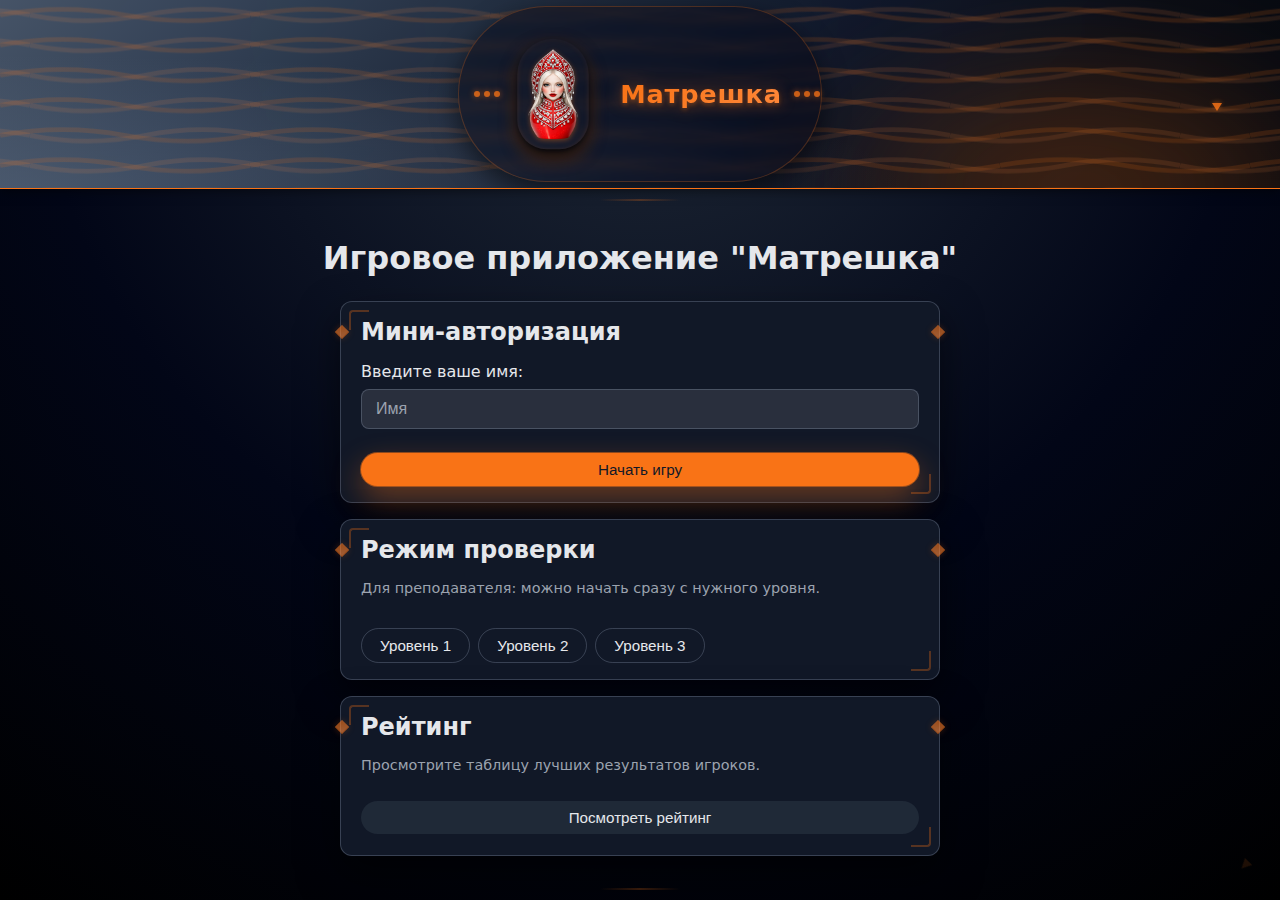
<file: index.html>
<!DOCTYPE html>
<html lang="ru">
<head>
  <meta charset="UTF-8">
  <title>Матрешка — Заставка</title>
  <link rel="stylesheet" href="styles.css">
</head>
<body class="screen screen-start">
  <header class="app-header">
    <div class="header-content">
      <div class="header-decoration header-decoration-left"></div>
      <div class="logo">
        <div class="logo-matreshka matreshka medium red"></div>
        <span class="logo-text">Матрешка</span>
      </div>
      <div class="header-decoration header-decoration-right"></div>
    </div>
  </header>
  <div class="container">
    <h1 class="title">Игровое приложение "Матрешка"</h1>

    <div class="card">
      <h2>Мини‑авторизация</h2>
      <label for="playerName">Введите ваше имя:</label>
      <input type="text" id="playerName" placeholder="Имя" maxlength="20">
      <button id="startGameBtn" class="btn primary">Начать игру</button>
    </div>

    <div class="card">
      <h2>Режим проверки</h2>
      <p class="hint">
        Для преподавателя: можно начать сразу с нужного уровня.
      </p>
      <div class="level-buttons">
        <button data-level="1" class="btn ghost level-skip">Уровень 1</button>
        <button data-level="2" class="btn ghost level-skip">Уровень 2</button>
        <button data-level="3" class="btn ghost level-skip">Уровень 3</button>
      </div>
    </div>

    <div class="card">
      <h2>Рейтинг</h2>
      <p class="hint" style="margin-top: 0; margin-bottom: 16px;">
        Просмотрите таблицу лучших результатов игроков.
      </p>
      <button id="openRatingBtn" class="btn">Посмотреть рейтинг</button>
    </div>
  </div>

  <script src="Game_Лейкина_Матрешка.js"></script>
  <script>
    // Простая логика заставки
    (function () {
      const nameInput = document.getElementById('playerName');
      const startBtn = document.getElementById('startGameBtn');
      const ratingBtn = document.getElementById('openRatingBtn');
      const skipButtons = document.querySelectorAll('.level-skip');

      startBtn.addEventListener('click', () => {
        const name = nameInput.value.trim();
        if (!name) {
          if (window.MatreshkaGame && window.MatreshkaGame.showMessage) {
            window.MatreshkaGame.showMessage(
              'Внимание',
              'Пожалуйста, введите имя.',
              'warning'
            );
          } else {
            alert('Пожалуйста, введите имя.');
          }
          return;
        }
        localStorage.setItem('matreshka_currentPlayer', JSON.stringify({
          name,
          startLevel: 1
        }));
        window.location.href = 'game.html';
      });

      skipButtons.forEach(btn => {
        btn.addEventListener('click', () => {
          const level = Number(btn.dataset.level);
          const name = nameInput.value.trim() || 'Преподаватель';
          localStorage.setItem('matreshka_currentPlayer', JSON.stringify({
            name,
            startLevel: level
          }));
          window.location.href = 'game.html';
        });
      });

      ratingBtn.addEventListener('click', () => {
        window.location.href = 'rating.html';
      });

      // Клик по логотипу возвращает на главную
      const logo = document.querySelector('.logo');
      if (logo) {
        logo.addEventListener('click', () => {
          window.location.href = 'index.html';
        });
      }
    })();
  </script>
</body>
</html>
</file>
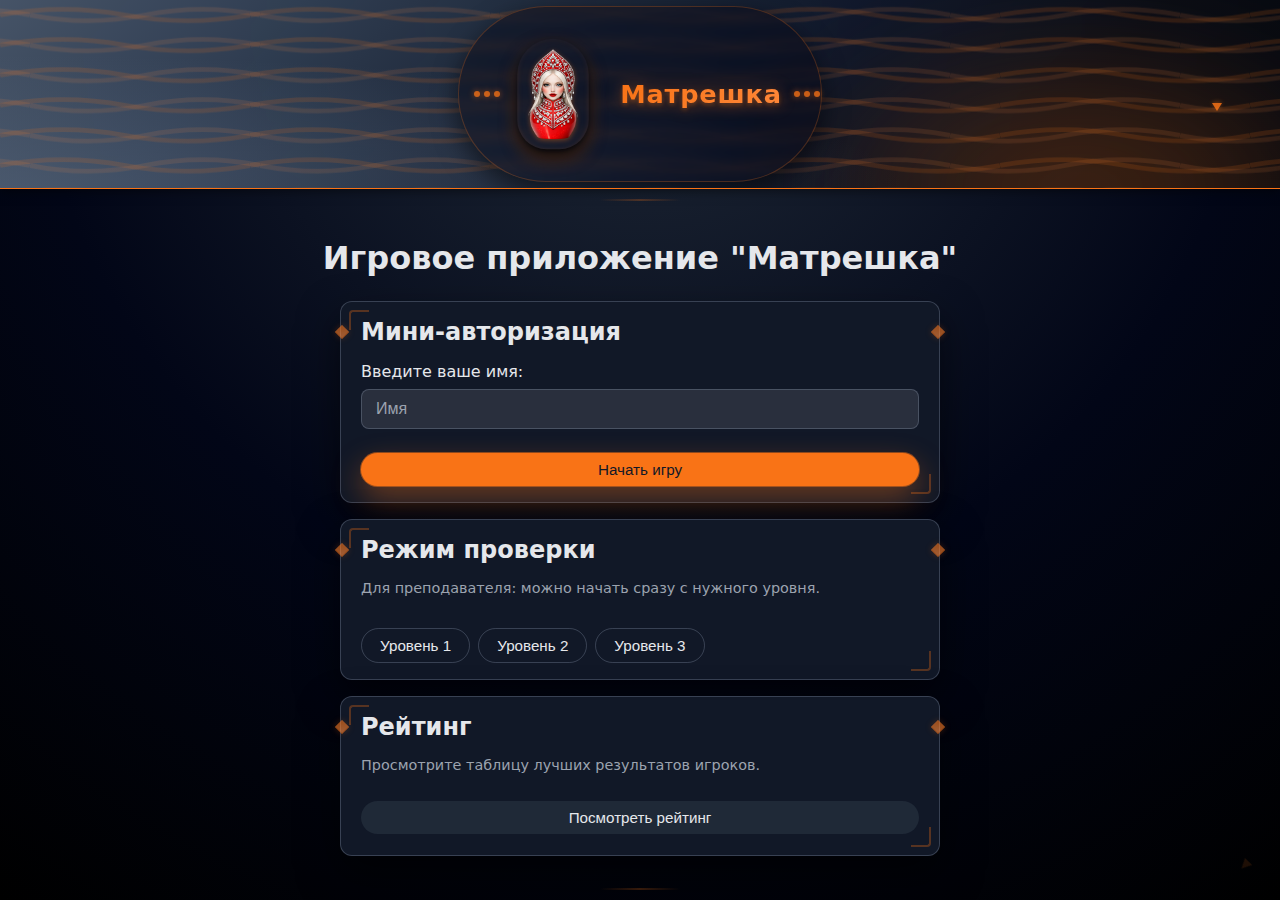
<file: game.html>
<!DOCTYPE html>
<html lang="ru">
<head>
  <meta charset="UTF-8">
  <title>Матрешка — Игра</title>
  <link rel="stylesheet" href="styles.css">
</head>
<body class="screen screen-game">
  <header class="app-header">
    <div class="header-content">
      <div class="header-decoration header-decoration-left"></div>
      <div class="logo">
        <div class="logo-matreshka matreshka medium red"></div>
        <span class="logo-text">Матрешка</span>
      </div>
      <div class="header-decoration header-decoration-right"></div>
    </div>
  </header>
  <div class="container">
    <header class="top-bar">
      <div>
        <span class="label">Игрок:</span>
        <span id="playerNameDisplay" class="value"></span>
      </div>
      <div>
        <span class="label">Уровень:</span>
        <span id="levelDisplay" class="value"></span>
      </div>
      <div>
        <span class="label">Очки:</span>
        <span id="scoreDisplay" class="value"></span>
      </div>
      <div>
        <span class="label">Жизни:</span>
        <span id="livesDisplay" class="value"></span>
      </div>
      <div>
        <span class="label">Время:</span>
        <span id="timerDisplay" class="value"></span>
      </div>
    </header>

    <main id="gameArea" class="game-area">
      <!-- Сюда динамически генерируется содержимое уровней -->
    </main>

    <footer class="bottom-bar">
      <button id="endLevelBtn" class="btn danger">Завершить уровень</button>
      <button id="restartLevelBtn" class="btn ghost">Начать уровень заново</button>
      <button id="toMenuBtn" class="btn">Завершить игру</button>
    </footer>
  </div>

  <script src="Game_Лейкина_Матрешка.js"></script>
  <script>
    document.addEventListener('DOMContentLoaded', () => {
      window.MatreshkaGame.initGamePage();
      
      // Клик по логотипу возвращает на главную
      const logo = document.querySelector('.logo');
      if (logo) {
        logo.addEventListener('click', () => {
          if (window.MatreshkaGame && window.MatreshkaGame.showConfirm) {
            window.MatreshkaGame.showConfirm(
              'Вернуться на главную?',
              'Вернуться на главную страницу? Текущая игра будет завершена.',
              () => window.location.href = 'index.html'
            );
          } else {
            if (confirm('Вернуться на главную страницу? Текущая игра будет завершена.')) {
              window.location.href = 'index.html';
            }
          }
        });
      }
    });
  </script>
</body>
</html>
</file>
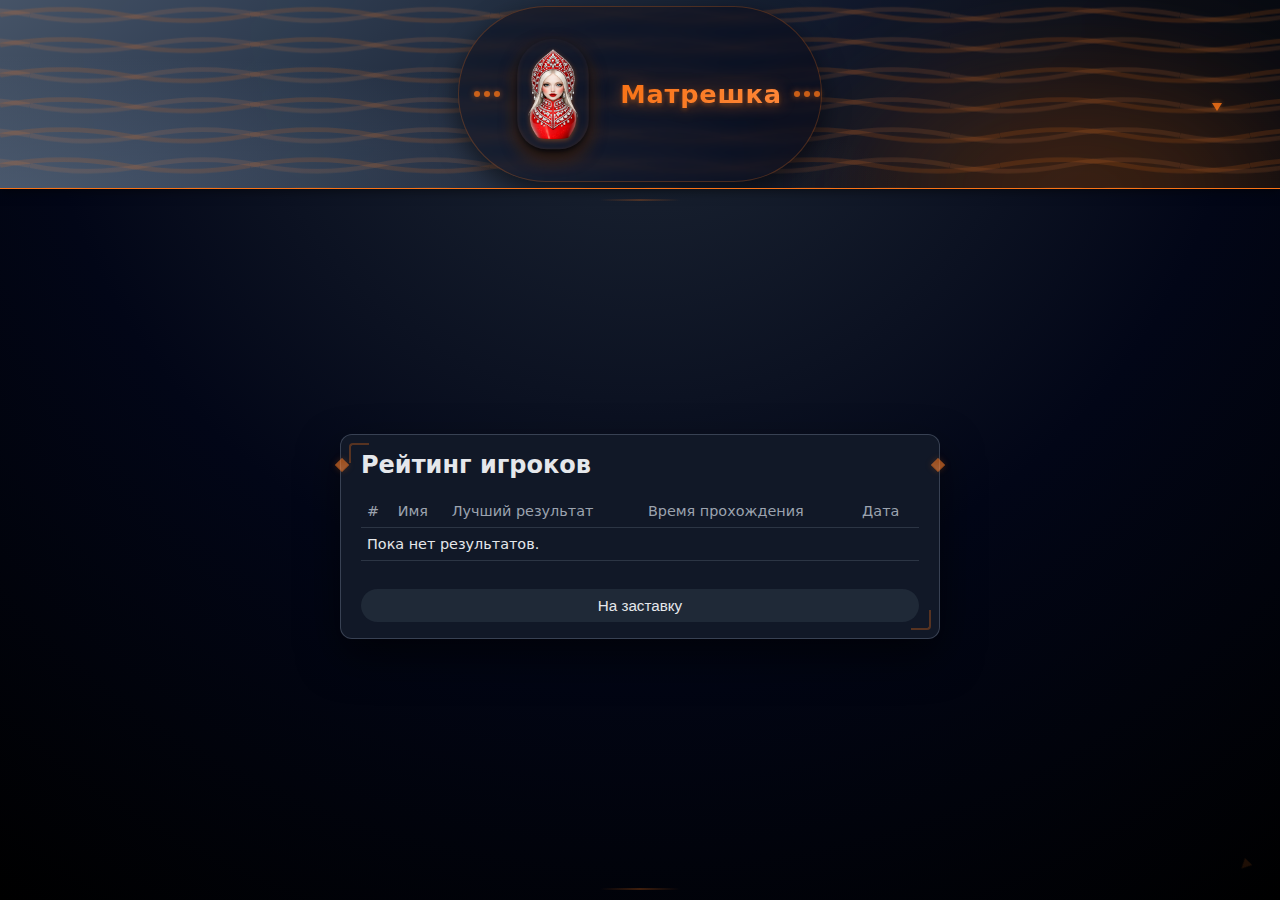
<file: rating.html>
<!DOCTYPE html>
<html lang="ru">
<head>
  <meta charset="UTF-8">
  <title>Матрешка — Рейтинг</title>
  <link rel="stylesheet" href="styles.css">
</head>
<body class="screen screen-rating">
  <header class="app-header">
    <div class="header-content">
      <div class="header-decoration header-decoration-left"></div>
      <div class="logo">
        <div class="logo-matreshka matreshka medium red"></div>
        <span class="logo-text">Матрешка</span>
      </div>
      <div class="header-decoration header-decoration-right"></div>
    </div>
  </header>
  <div class="container">
    <div class="card">
      <h2>Рейтинг игроков</h2>
      
      <table class="rating-table">
        <thead>
          <tr>
            <th>#</th>
            <th>Имя</th>
            <th>Лучший результат</th>
            <th>Время прохождения</th>
            <th>Дата</th>
          </tr>
        </thead>
        <tbody id="ratingTableBody">
        </tbody>
      </table>

      <button id="backToStartBtn" class="btn">На заставку</button>
    </div>
  </div>

  <script src="Game_Лейкина_Матрешка.js"></script>
  <script>
    document.addEventListener('DOMContentLoaded', () => {
      window.MatreshkaGame.initRatingPage();
      
      // Клик по логотипу возвращает на главную
      const logo = document.querySelector('.logo');
      if (logo) {
        logo.addEventListener('click', () => {
          window.location.href = 'index.html';
        });
      }
    });
  </script>
</body>
</html>
</file>
<file: styles.css>
:root {
  --bg-main: #0f172a;
  --bg-card: #111827;
  --accent: #f97316;
  --accent-soft: rgba(249, 115, 22, 0.15);
  --text-main: #e5e7eb;
  --text-muted: #9ca3af;
  --danger: #ef4444;
  --success: #22c55e;
  --border-soft: rgba(148, 163, 184, 0.3);
  --matreshka-red: #f97373;
  --matreshka-blue: #38bdf8;
  --matreshka-yellow: #facc15;
}

*,
*::before,
*::after {
  box-sizing: border-box;
}

body {
  margin: 0;
  font-family: system-ui, -apple-system, BlinkMacSystemFont, "Segoe UI", sans-serif;
  background: radial-gradient(circle at top, #1f2937 0, #020617 55%, #000 100%);
  color: var(--text-main);
  min-height: 100vh;
  display: flex;
  flex-direction: column;
  align-items: center;
}

/* Хедер приложения */
.app-header {
  width: 100%;
  background: 
    radial-gradient(ellipse at bottom left, rgba(100, 116, 139, 0.4) 0%, transparent 50%),
    linear-gradient(135deg, 
      rgba(71, 85, 105, 0.98) 0%, 
      rgba(51, 65, 85, 0.95) 20%,
      rgba(30, 41, 59, 0.92) 40%,
      rgba(15, 23, 42, 0.90) 60%,
      rgba(8, 12, 20, 0.95) 80%,
      rgba(3, 7, 15, 1) 100%);
  background-size: 
    100% 100%,
    100% 100%;
  background-position: 
    0 0,
    0 0;
  border-bottom: 1px solid var(--accent);
  box-shadow: 0 2px 10px rgba(0, 0, 0, 0.5);
  padding: 6px 0;
  position: sticky;
  top: 0;
  z-index: 100;
  backdrop-filter: blur(10px);
  overflow: hidden;
}

/* Волновые линии - отдельный слой ПОД логотипом */
.app-header::before {
  content: '';
  position: absolute;
  top: 0;
  left: 0;
  width: 100%;
  height: 100%;
  background: 
    url("data:image/svg+xml,%3Csvg width='100' height='100' xmlns='http://www.w3.org/2000/svg'%3E%3Cdefs%3E%3Cpattern id='waves' x='0' y='0' width='100' height='16' patternUnits='userSpaceOnUse'%3E%3Cpath d='M0,8 Q25,2 50,8 T100,8' stroke='rgba(249, 115, 22, 0.15)' stroke-width='2.5' fill='none'/%3E%3C/pattern%3E%3C/defs%3E%3Crect width='100%25' height='100%25' fill='url(%23waves)'/%3E%3C/svg%3E"),
    url("data:image/svg+xml,%3Csvg width='100' height='100' xmlns='http://www.w3.org/2000/svg'%3E%3Cdefs%3E%3Cpattern id='waves2' x='0' y='0' width='100' height='16' patternUnits='userSpaceOnUse'%3E%3Cpath d='M0,8 Q25,14 50,8 T100,8' stroke='rgba(255, 140, 66, 0.12)' stroke-width='2.5' fill='none'/%3E%3C/pattern%3E%3C/defs%3E%3Crect width='100%25' height='100%25' fill='url(%23waves2)'/%3E%3C/svg%3E");
  background-size: 
    250px 100%,
    230px 100%;
  background-position: 
    0 0,
    30px 0;
  z-index: 1;
  pointer-events: none;
}


.header-content {
  max-width: 1200px;
  margin: 0 auto;
  padding: 0 15px;
  display: grid;
  grid-template-columns: 1fr auto 1fr;
  align-items: center;
  gap: 30px;
  width: 100%;
  position: relative;
  z-index: 50;
  background: transparent;
}

/* Светящийся элемент-полумесяц в хедере - через app-header::after */
.app-header::after {
  content: '';
  position: absolute;
  width: 600px;
  height: 300px;
  bottom: -150px;
  right: -100px;
  background: radial-gradient(ellipse at center, 
    rgba(249, 115, 22, 0.35) 0%,
    rgba(249, 115, 22, 0.25) 30%,
    rgba(249, 115, 22, 0.15) 50%,
    transparent 70%);
  border-radius: 50%;
  filter: blur(60px);
  opacity: 0.8;
  z-index: 0;
  pointer-events: none;
}

/* Декоративные элементы по бокам */
.header-decoration {
  width: 100%;
  height: 40px;
  position: relative;
  opacity: 1;
  display: flex;
  align-items: center;
  z-index: 11;
  background: transparent;
}

.header-decoration-left {
  grid-column: 1;
  justify-content: flex-start;
  padding-left: 10px;
}

.header-decoration-right {
  grid-column: 3;
  justify-content: flex-end;
  padding-right: 10px;
}

/* Орнамент с четким позиционированием БЕЗ перекрытий */
.header-decoration::before,
.header-decoration::after {
  content: '';
  position: absolute;
}

/* ЛЕВАЯ СТОРОНА: Ромбы убраны */
.header-decoration-left::before {
  display: none;
}

/* ЛЕВАЯ СТОРОНА: Линии убраны */
.header-decoration-left::after {
  display: none;
}

/* ПРАВАЯ СТОРОНА: Вертикальные линии убраны (стрелки остаются) */

/* ПРАВАЯ СТОРОНА: Ромбы убраны */
.header-decoration-right::after {
  display: none;
}

/* Декоративные элементы в углах хедера - убраны */
.header-content::before,
.header-content::after {
  display: none;
}

/* Декоративные стрелки - маленькие, в углах блоков, не мешают */
.header-decoration-left::before,
.header-decoration-right::before {
  content: '';
  position: absolute;
  width: 0;
  height: 0;
  border-style: solid;
  z-index: 2;
}

.header-decoration-left::before {
  border-width: 0 5px 8px 5px;
  border-color: transparent transparent var(--accent) transparent;
  top: 3px;
  left: 3px;
  opacity: 0.85;
  filter: drop-shadow(0 1px 2px rgba(249, 115, 22, 0.5));
}

.header-decoration-right::before {
  border-width: 8px 5px 0 5px;
  border-color: var(--accent) transparent transparent transparent;
  bottom: 3px;
  right: 3px;
  opacity: 0.85;
  filter: drop-shadow(0 -1px 2px rgba(249, 115, 22, 0.5));
}

.logo {
  display: flex;
  align-items: center;
  gap: 12px;
  cursor: pointer;
  transition: transform 0.2s ease;
  position: relative;
  grid-column: 2;
  flex: 0 0 auto;
  justify-self: center;
  z-index: 100;
  background: rgba(2, 6, 23, 0.48);
  border: 1px solid rgba(249, 115, 22, 0.25);
  border-radius: 999px;
  padding: 2px 39px;
  backdrop-filter: blur(6px);
  box-shadow: 0 10px 26px rgba(0,0,0,0.55);
  isolation: isolate;
}

/* Декоративные точки вокруг логотипа - более заметные */
.logo::before,
.logo::after {
  content: '';
  position: absolute;
  width: 6px;
  height: 6px;
  background: var(--accent);
  border-radius: 50%;
  opacity: 0.8;
  box-shadow: 0 0 6px rgba(249, 115, 22, 0.8);
}

.logo::before {
  left: 35px;
  top: 50%;
  transform: translateY(-50%);
  box-shadow: 
    0 0 6px rgba(249, 115, 22, 0.8),
    -10px 0 0 var(--accent),
    -10px 0 6px rgba(249, 115, 22, 0.8),
    -20px 0 0 var(--accent),
    -20px 0 6px rgba(249, 115, 22, 0.8);
}

.logo::after {
  right: 21px;
  top: 50%;
  transform: translateY(-50%);
  box-shadow: 
    0 0 6px rgba(249, 115, 22, 0.8),
    10px 0 0 var(--accent),
    10px 0 6px rgba(249, 115, 22, 0.8),
    20px 0 0 var(--accent),
    20px 0 6px rgba(249, 115, 22, 0.8);
}

.logo:hover {
  transform: scale(1.05);
}

.logo-matreshka {
  width: 50px;
  height: 75px;
  transform: scale(0.65);
  filter: drop-shadow(0 2px 4px rgba(249, 115, 22, 0.4));
  transition: filter 0.3s ease;
  position: relative;
  z-index: 26;
}

.logo:hover .logo-matreshka {
  filter: drop-shadow(0 4px 8px rgba(249, 115, 22, 0.6));
}

.logo-text {
  font-size: 1.6rem;
  font-weight: 700;
  background: linear-gradient(135deg, var(--accent) 0%, #ff8c42 50%, var(--accent) 100%);
  background-size: 200% 200%;
  -webkit-background-clip: text;
  -webkit-text-fill-color: transparent;
  background-clip: text;
  text-shadow: 0 2px 4px rgba(249, 115, 22, 0.3);
  letter-spacing: 0.8px;
  animation: gradientShift 3s ease infinite;
  filter: drop-shadow(0 0 8px rgba(249, 115, 22, 0.4));
  position: relative;
  z-index: 27;
}

@keyframes gradientShift {
  0%, 100% {
    background-position: 0% 50%;
  }
  50% {
    background-position: 100% 50%;
  }
}

.container {
  width: 100%;
  max-width: 900px;
  padding: 24px;
  flex: 1;
  display: flex;
  flex-direction: column;
  align-items: center;
  justify-content: center;
}

.title {
  text-align: center;
  margin-bottom: 24px;
  font-size: 2rem;
}

.card {
  background: var(--bg-card);
  border-radius: 12px;
  padding: 16px 20px;
  margin-bottom: 16px;
  border: 1px solid var(--border-soft);
  box-shadow: 0 18px 40px rgba(0, 0, 0, 0.55);
  min-height: 160px;
  width: 100%;
  max-width: 600px;
  display: flex;
  flex-direction: column;
  justify-content: flex-start;
  box-sizing: border-box;
  overflow: visible;
  position: relative;
}

/* Декоративные уголки для карточек */
.card::before,
.card::after {
  content: '';
  position: absolute;
  width: 20px;
  height: 20px;
  border: 2px solid var(--accent);
  opacity: 0.3;
}

.card::before {
  top: 8px;
  left: 8px;
  border-right: none;
  border-bottom: none;
  border-radius: 4px 0 0 0;
}

.card::after {
  bottom: 8px;
  right: 8px;
  border-left: none;
  border-top: none;
  border-radius: 0 0 4px 0;
}

/* Декоративные элементы для карточек */
.card::before,
.card::after {
  z-index: 1;
}

/* Декоративные линии-волны в контейнере */
.container {
  position: relative;
}

.container::before,
.container::after {
  content: '';
  position: absolute;
  width: 80px;
  height: 2px;
  background: linear-gradient(90deg, transparent, var(--accent), transparent);
  opacity: 0.25;
  z-index: -10;
}

.container::before {
  top: 10px;
  left: 50%;
  transform: translateX(-50%);
}

.container::after {
  bottom: 10px;
  left: 50%;
  transform: translateX(-50%);
}

/* Декоративные треугольники в углах страницы */
body::before,
body::after {
  content: '';
  position: fixed;
  width: 0;
  height: 0;
  border-style: solid;
  opacity: 0.12;
  z-index: 0;
  pointer-events: none;
}

body::before {
  top: 30px;
  left: 30px;
  border-width: 0 5px 10px 5px;
  border-color: transparent transparent var(--accent) transparent;
  transform: rotate(45deg);
}

body::after {
  bottom: 30px;
  right: 30px;
  border-width: 10px 5px 0 5px;
  border-color: var(--accent) transparent transparent transparent;
  transform: rotate(45deg);
}

/* Декоративные ромбы по бокам карточек с градиентами */
.card h2::before {
  content: '';
  position: absolute;
  width: 10px;
  height: 10px;
  background: linear-gradient(135deg, var(--accent) 0%, #ff8c42 100%);
  border: 1.5px solid rgba(249, 115, 22, 0.6);
  transform: translateY(-50%) rotate(45deg);
  opacity: 0.6;
  left: -24px;
  top: 50%;
  box-shadow: 0 0 6px rgba(249, 115, 22, 0.4);
}

.card h2::after {
  content: '';
  position: absolute;
  width: 10px;
  height: 10px;
  background: linear-gradient(135deg, var(--accent) 0%, #ff8c42 100%);
  border: 1.5px solid rgba(249, 115, 22, 0.6);
  transform: translateY(-50%) rotate(45deg);
  opacity: 0.6;
  right: -24px;
  top: 50%;
  box-shadow: 0 0 6px rgba(249, 115, 22, 0.4);
}

.card h2 {
  position: relative;
  margin-top: 0;
  margin-bottom: 16px;
  font-size: 1.5rem;
  color: var(--text-main);
}

.label {
  color: var(--text-muted);
  font-size: 0.85rem;
  margin-right: 4px;
}

/* Стили для формы в блоке авторизации */
.card label {
  display: block;
  margin-bottom: 8px;
  color: var(--text-main);
}

.card input[type="text"] {
  width: 100%;
  padding: 10px 14px;
  background: rgba(255, 255, 255, 0.1);
  border: 1px solid var(--border-soft);
  border-radius: 8px;
  color: var(--text-main);
  font-size: 1rem;
  margin-bottom: 12px;
  box-sizing: border-box;
}

.card input[type="text"]:focus {
  outline: none;
  border-color: var(--accent);
  background: rgba(255, 255, 255, 0.15);
}

.card input[type="text"]::placeholder {
  color: var(--text-muted);
}

.card .btn {
  margin-top: 12px;
  width: auto;
  flex-shrink: 0;
}

.card .hint {
  margin-top: 0;
  margin-bottom: 12px;
  color: var(--text-muted);
  font-size: 0.9rem;
}

.value {
  font-weight: 600;
}

.btn {
  border: none;
  border-radius: 999px;
  padding: 8px 18px;
  font-size: 0.95rem;
  cursor: pointer;
  background: #1f2937;
  color: var(--text-main);
  transition: background 0.18s ease, transform 0.12s ease, box-shadow 0.12s ease, color 0.18s ease;
  width: auto;
  display: inline-block;
}

.btn.primary {
  background: var(--accent);
  color: #111827;
  box-shadow: 0 0 0 1px rgba(249, 115, 22, 0.5), 0 12px 30px rgba(249, 115, 22, 0.4);
}

.btn.danger {
  background: var(--danger);
  color: #fee2e2;
}

.btn.ghost {
  background: transparent;
  border: 1px solid var(--border-soft);
}

.btn:hover {
  transform: translateY(-1px);
  box-shadow: 0 10px 25px rgba(15, 23, 42, 0.6);
}

.btn:active {
  transform: translateY(0);
  box-shadow: none;
}

.level-buttons,
.check-panel {
  display: flex;
  gap: 8px;
  flex-wrap: wrap;
  align-items: center;
  margin-top: 8px;
}

.top-bar,
.bottom-bar {
  display: flex;
  justify-content: space-between;
  align-items: center;
  gap: 12px;
  margin-bottom: 12px;
}

.game-area {
  background: var(--bg-card);
  border-radius: 12px;
  border: 1px solid var(--border-soft);
  min-height: 320px;
  padding: 16px;
  box-shadow: 0 20px 50px rgba(0, 0, 0, 0.55);
  position: relative;
  overflow: hidden;
}

/* Матрешки (каркас для уровней) */

.matreshka-row {
  display: flex;
  justify-content: center;
  gap: 24px;
  margin-top: 24px;
}

/* Отображение последовательности на уровне 2 */
.sequence-display {
  margin-top: 16px;
  padding: 12px 20px;
  background: rgba(249, 115, 22, 0.1);
  border-radius: 8px;
  border: 1px solid rgba(249, 115, 22, 0.3);
  font-size: 16px;
  font-weight: 500;
  color: var(--text-main);
  min-height: 40px;
  display: flex;
  align-items: center;
  justify-content: center;
  text-align: center;
  transition: background-color 0.3s ease, border-color 0.3s ease;
}

.sequence-display:empty {
  display: none;
}

/* Базовая карточка матрешки */
.matreshka {
  width: 110px;
  height: 170px;
  border-radius: 56px 56px 46px 46px;
  background: transparent;
  border: none;
  position: relative;
  cursor: pointer;
  display: flex;
  align-items: center;
  justify-content: center;
  color: var(--text-main);
  text-align: center;
  user-select: none;
  box-shadow: 0 12px 26px rgba(0, 0, 0, 0.9);
  overflow: hidden;
  transition: transform 0.15s ease, box-shadow 0.15s ease, filter 0.15s ease;
}

/* Лёгкая \"дыхательная\" анимация для матрешек на игровых уровнях */
.screen-game .matreshka {
  animation: matreshkaIdle 4s ease-in-out infinite;
}

@keyframes matreshkaIdle {
  0%, 100% {
    box-shadow: 0 12px 26px rgba(0, 0, 0, 0.9);
    filter: brightness(1);
  }
  50% {
    box-shadow: 0 18px 36px rgba(0, 0, 0, 1);
    filter: brightness(1.08);
  }
}

/* Яркая анимация для матрешек на уровне 3 */
.screen-game .level3-matreshka {
  animation: level3Attention 1.6s ease-in-out infinite;
}

@keyframes level3Attention {
  0% {
    transform: translateY(0) scale(1) rotate(0deg);
    box-shadow: 0 12px 26px rgba(0, 0, 0, 0.9);
    filter: brightness(1);
  }
  20% {
    transform: translateY(-6px) scale(1.06) rotate(-4deg);
    box-shadow: 0 0 40px rgba(249, 115, 22, 0.95);
    filter: brightness(1.2);
  }
  40% {
    transform: translateY(-4px) scale(1.08) rotate(4deg);
    box-shadow: 0 0 55px rgba(249, 115, 22, 1);
    filter: brightness(1.3);
  }
  60% {
    transform: translateY(-2px) scale(1.04) rotate(-2deg);
    box-shadow: 0 0 35px rgba(249, 115, 22, 0.8);
    filter: brightness(1.15);
  }
  100% {
    transform: translateY(0) scale(1) rotate(0deg);
    box-shadow: 0 12px 26px rgba(0, 0, 0, 0.9);
    filter: brightness(1);
  }
}

/* Вспышка при клике по матрешке уровня 3 */
.level3-matreshka-clicked {
  animation: level3ClickFlash 0.35s ease-out;
}

@keyframes level3ClickFlash {
  0% {
    transform: scale(1);
    filter: brightness(1);
  }
  30% {
    transform: scale(1.12);
    filter: brightness(1.6);
    box-shadow: 0 0 40px rgba(249, 250, 250, 0.9);
  }
  100% {
    transform: scale(1);
    filter: brightness(1);
    box-shadow: 0 12px 26px rgba(0, 0, 0, 0.9);
  }
}

/* Плавное \"покачивание\" матрешек (динамика на уровне 2) */
.matreshka.floating {
  animation: floatMatreshka 3s ease-in-out infinite;
}

@keyframes floatMatreshka {
  0%, 100% {
    transform: translateY(0);
  }
  25% {
    transform: translateY(-6px);
  }
  50% {
    transform: translateY(-10px);
  }
  75% {
    transform: translateY(-6px);
  }
}

.matreshka.small { transform: scale(0.8); }
.matreshka.big { transform: scale(1.1); }

/* Для матрешек-картинок скрываем условные голову/подол и подставляем фон-картинку */
.matreshka::before,
.matreshka::after {
  display: none;
}

.matreshka.red {
  background-image: url("img/matreshka-red.png");
  background-size: contain;
  background-position: center bottom;
  background-repeat: no-repeat;
}

.matreshka.blue {
  background-image: url("img/matreshka-blue.png");
  background-size: contain;
  background-position: center bottom;
  background-repeat: no-repeat;
}

.matreshka.yellow {
  background-image: url("img/matreshka-yellow.png");
  background-size: contain;
  background-position: center bottom;
  background-repeat: no-repeat;
}

.matreshka.opened {
  box-shadow: 0 0 0 2px var(--accent), 0 20px 40px rgba(249, 115, 22, 0.55);
  filter: brightness(1.1);
}

/* Зона для перетаскивания (уровень 1) */
.drop-zone {
  width: 220px;
  height: 220px;
  margin: 20px auto;
  border: 3px dashed rgba(249, 115, 22, 0.5);
  border-radius: 12px;
  display: flex;
  align-items: center;
  justify-content: center;
  background: rgba(249, 115, 22, 0.05);
  transition: all 0.3s ease;
  position: relative;
}

.drop-zone.drag-over {
  border-color: rgba(249, 115, 22, 1);
  background: rgba(249, 115, 22, 0.15);
  transform: scale(1.03);
}

.drop-zone-label {
  color: rgba(249, 115, 22, 0.7);
  font-size: 14px;
  font-weight: 500;
  pointer-events: none;
  text-align: center;
}

.drop-zone.drag-over .drop-zone-label {
  color: rgba(249, 115, 22, 1);
}

/* Скрываем label когда матрешка помещена в drop-zone */
.drop-zone:has(.matreshka.opened) .drop-zone-label {
  display: none;
}

/* Анимация лёгкой тряски при ошибке перетаскивания */
@keyframes shakeOnce {
  0%, 100% { transform: translateX(0); }
  20% { transform: translateX(-8px); }
  40% { transform: translateX(8px); }
  60% { transform: translateX(-6px); }
  80% { transform: translateX(6px); }
}

.matreshka.shake-once {
  animation: shakeOnce 0.4s ease-in-out;
}

/* Зона вопроса и ответов */

.question-box {
  margin-top: 12px;
  padding: 12px 14px;
  background: rgba(15, 23, 42, 0.9);
  border-radius: 10px;
  border: 1px solid var(--border-soft);
}

.answers-row {
  display: flex;
  flex-wrap: wrap;
  gap: 8px;
  margin-top: 8px;
}

.answer-chip {
  padding: 6px 12px;
  border-radius: 999px;
  border: 1px solid var(--border-soft);
  background: #020617;
  font-size: 0.9rem;
  cursor: pointer;
  user-select: none;
}

.answer-chip.correct-preview {
  border-color: var(--success);
}

/* Таблица рейтинга */

.rating-table {
  width: 100%;
  border-collapse: collapse;
  margin-bottom: 16px;
  font-size: 0.9rem;
}

.rating-table th,
.rating-table td {
  border-bottom: 1px solid rgba(55, 65, 81, 0.7);
  padding: 8px 6px;
}

.rating-table th {
  text-align: left;
  color: var(--text-muted);
  font-weight: 500;
}

/* Модальное окно завершения игры */

.modal-overlay {
position: fixed;
inset: 0;
background: rgba(15, 23, 42, 0.9);
display: flex;
align-items: center;
justify-content: center;
z-index: 50;
}

.modal-window {
background: radial-gradient(circle at top, #1f2937 0, #020617 60%);
border-radius: 20px;
padding: 24px 28px;
max-width: 420px;
width: 100%;
border: 1px solid rgba(148, 163, 184, 0.6);
box-shadow: 0 30px 80px rgba(0, 0, 0, 0.85);
text-align: center;
}

.modal-window h2 {
margin-top: 0;
margin-bottom: 12px;
font-size: 1.6rem;
}

.modal-window p {
margin: 0 0 18px;
color: var(--text-muted);
}

.modal-window .modal-score {
font-size: 1.1rem;
margin-bottom: 18px;
color: var(--text-main);
}

.modal-window .btn {
margin-top: 0;
}

/* Стили для разных типов модальных окон */
.modal-window.modal-success {
border-top: 3px solid var(--success);
}

.modal-window.modal-success h2 {
color: var(--success);
}

.modal-window.modal-error {
border-top: 3px solid var(--danger);
}

.modal-window.modal-error h2 {
color: var(--danger);
}

.modal-window.modal-warning {
border-top: 3px solid #facc15;
}

.modal-window.modal-warning h2 {
color: #facc15;
}

.modal-window.modal-info {
border-top: 3px solid var(--accent);
}

.modal-window.modal-info h2 {
color: var(--accent);
}

/* Drag & Drop подсветка */

.drop-target {
  border-style: dashed;
  border-color: var(--accent);
}

@keyframes pulseHighlight {
  0% {
    box-shadow: 0 0 0 0 rgba(248, 250, 252, 0.0), 0 20px 40px rgba(0, 0, 0, 0.8);
    filter: brightness(1);
    transform: scale(1);
  }
  40% {
    box-shadow: 0 0 0 0 rgba(249, 115, 22, 0.0), 0 0 55px rgba(249, 115, 22, 1);
    filter: brightness(1.5);
    transform: scale(1.12);
  }
  100% {
    box-shadow: 0 0 0 26px rgba(249, 115, 22, 0), 0 20px 40px rgba(0, 0, 0, 0.9);
    filter: brightness(1);
    transform: scale(1);
  }
}

.matreshka.hint {
  animation: pulseHighlight 0.9s ease-in-out infinite;
}
</file>
